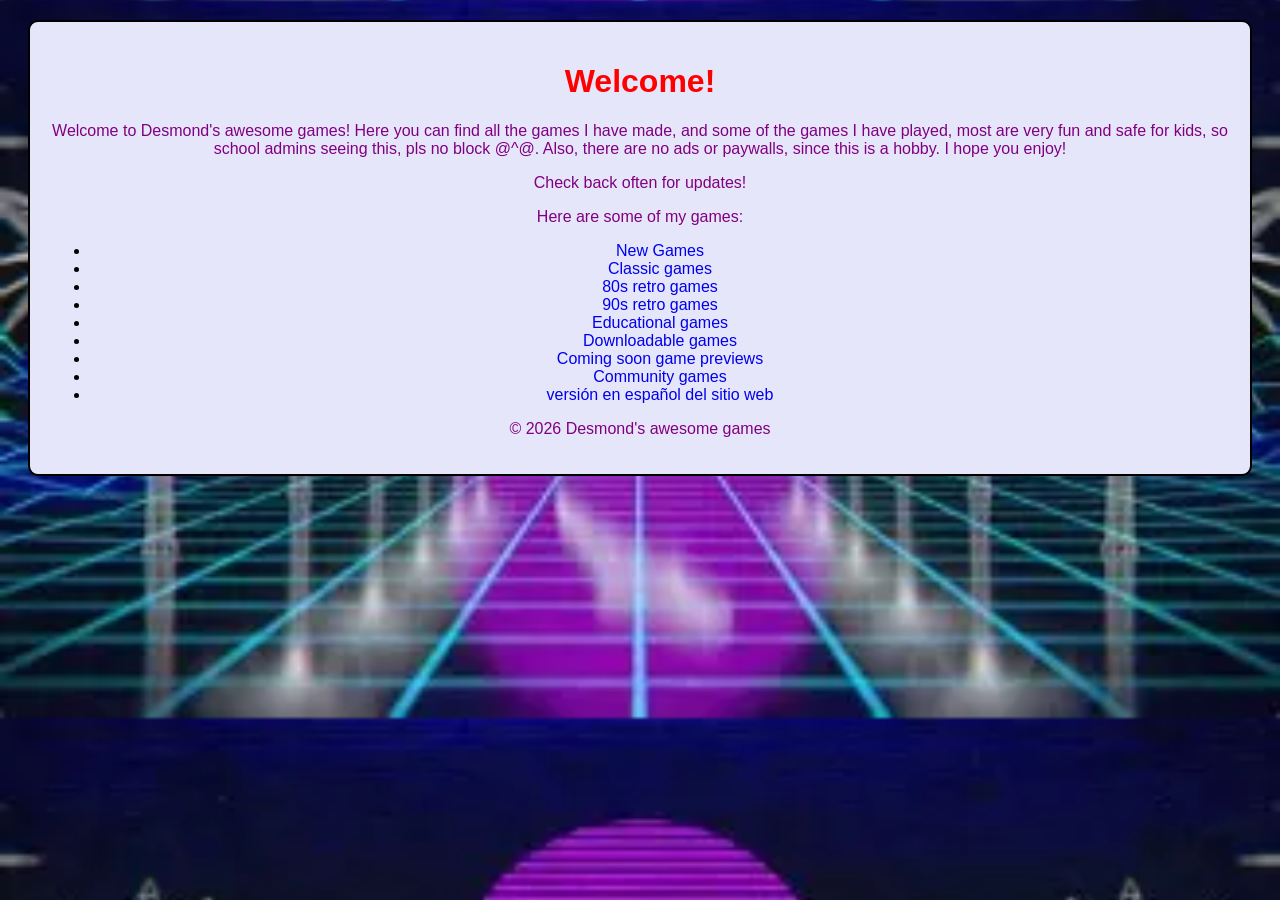
<file: Desmonds_awesome_games.github.io-main/index.html>
<!DOCTYPE html>
<html lang="en">
  <head>
    <title>Desmond's awesome games</title>
    <link rel="icon" href="Favicon.png" type="image/x-icon">
    <link rel="stylesheet" href="styles.css" />
  </head>
  <body>
    <div class="article">
      <h1>Welcome!</h1>
      <p>Welcome to Desmond's awesome games! Here you can find all the games I have made, and some of the games I have played, most are very fun and safe for kids, so school admins seeing this, pls no block @^@. Also, there are no ads or paywalls, since this is a hobby. I hope you enjoy!</p>
      <p>Check back often for updates!</p>
      <p>Here are some of my games:</p>
      <ul>
        <li><a href="Desmonds-awesome-games_downloadable.html">New Games</a></li>
        <li><a href="game files/classic/Desmonds-awesome-games_Classicgames.html">Classic games</a></li>
        <li><a href="Desmonds-awesome-games_80sretro.html">80s retro games</a></li>
        <li><a href="Desmonds-awesome-games_90sretro.html">90s retro games</a></li>
        <li><a href="Desmonds-awesome-games_educational.html">Educational games</a></li>
        <li><a href="Desmonds-awesome-games_downloadable.html">Downloadable games</a></li>
        <li><a href="Desmonds-awesome-games_comingsoon.html">Coming soon game previews</a></li>
        <li><a href="Desmonds-awesome-games_community.html">Community games</a></li>
        <li><a href="#">versión en español del sitio web</a></li>
      </ul>
      <p>© 2026 Desmond's awesome games</p>
    </div>
  </body>

</html>
</file>
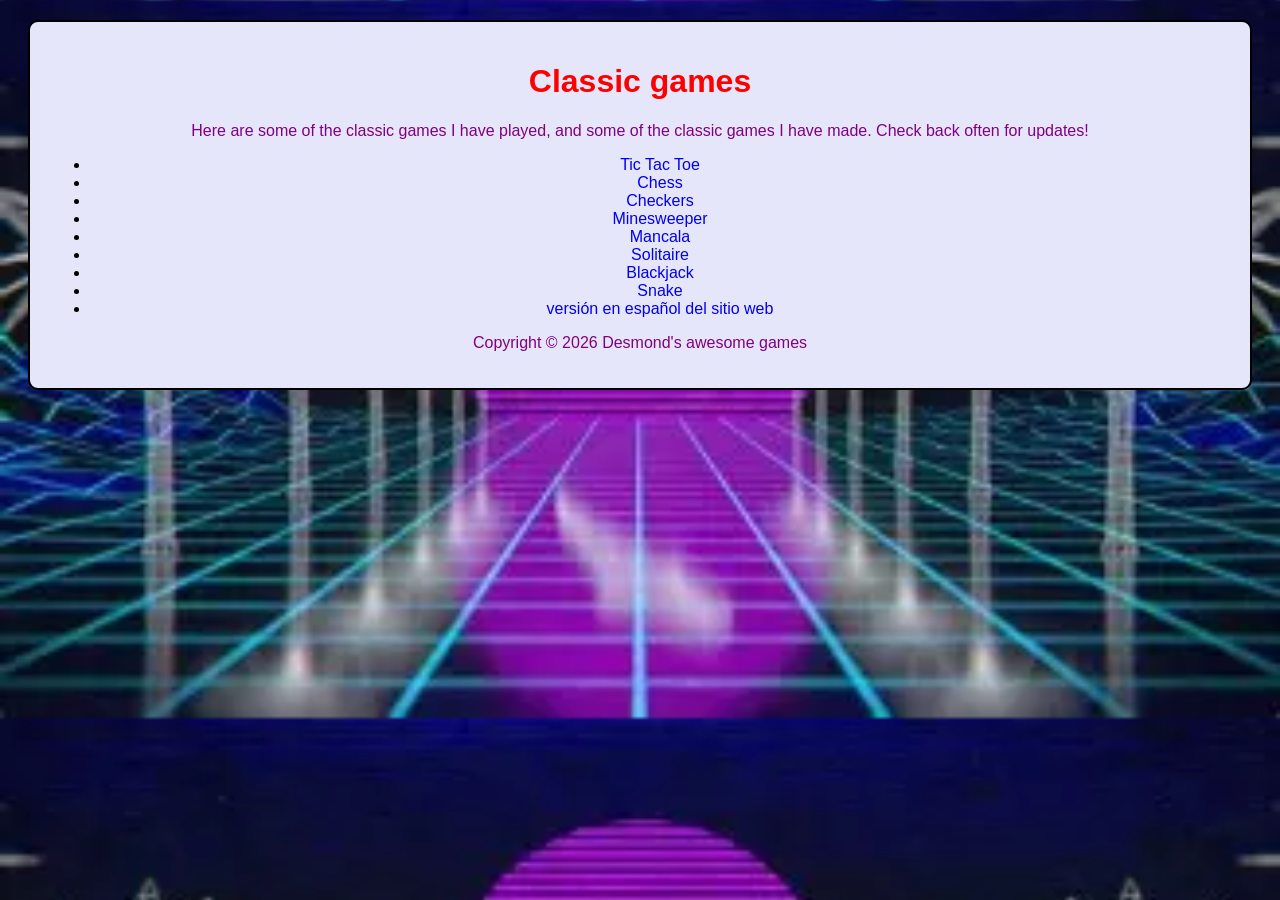
<file: Desmonds_awesome_games.github.io-main/game files/classic/Desmonds-awesome-games_Classicgames.html>
<!DOCTYPE html>
<html lang="en">
  <head>
    <title>Desmond's awesome games - Classic games</title>
    <link rel="icon" href="../../Favicon.png" type="image/x-icon">
    <link rel="stylesheet" href="../../styles.css" />
  </head>
  <body>
    <div class="article">
      <h1>Classic games</h1>
      <p>Here are some of the classic games I have played, and some of the classic games I have made. Check back often for updates!</p>
      <ul>
        <li><a href="tictactoe/Desmonds-awesome-games_TicTacToe.html">Tic Tac Toe</a></li>
        <li><a href="Chess/Desmonds-awesome-games_chess.html">Chess</a></li>
        <li><a href="Desmonds-awesome-games_checkers.html">Checkers</a></li>
        <li><a href="Desmonds-awesome-games_minesweeper.html">Minesweeper</a></li>
        <li><a href="Desmonds-awesome-games_mancala.html">Mancala</a></li>
        <li><a href="Desmonds-awesome-games_solitaire.html">Solitaire</a></li>
        <li><a href="Desmonds-awesome-games_blackjack.html">Blackjack</a></li>
        <li><a href="Desmonds-awesome-games_snake.html">Snake</a></li>
        <li><a href="#">versión en español del sitio web</a></li>
      </ul>
      <p>Copyright © 2026 Desmond's awesome games</p>
    </div>
  </body>
</file>
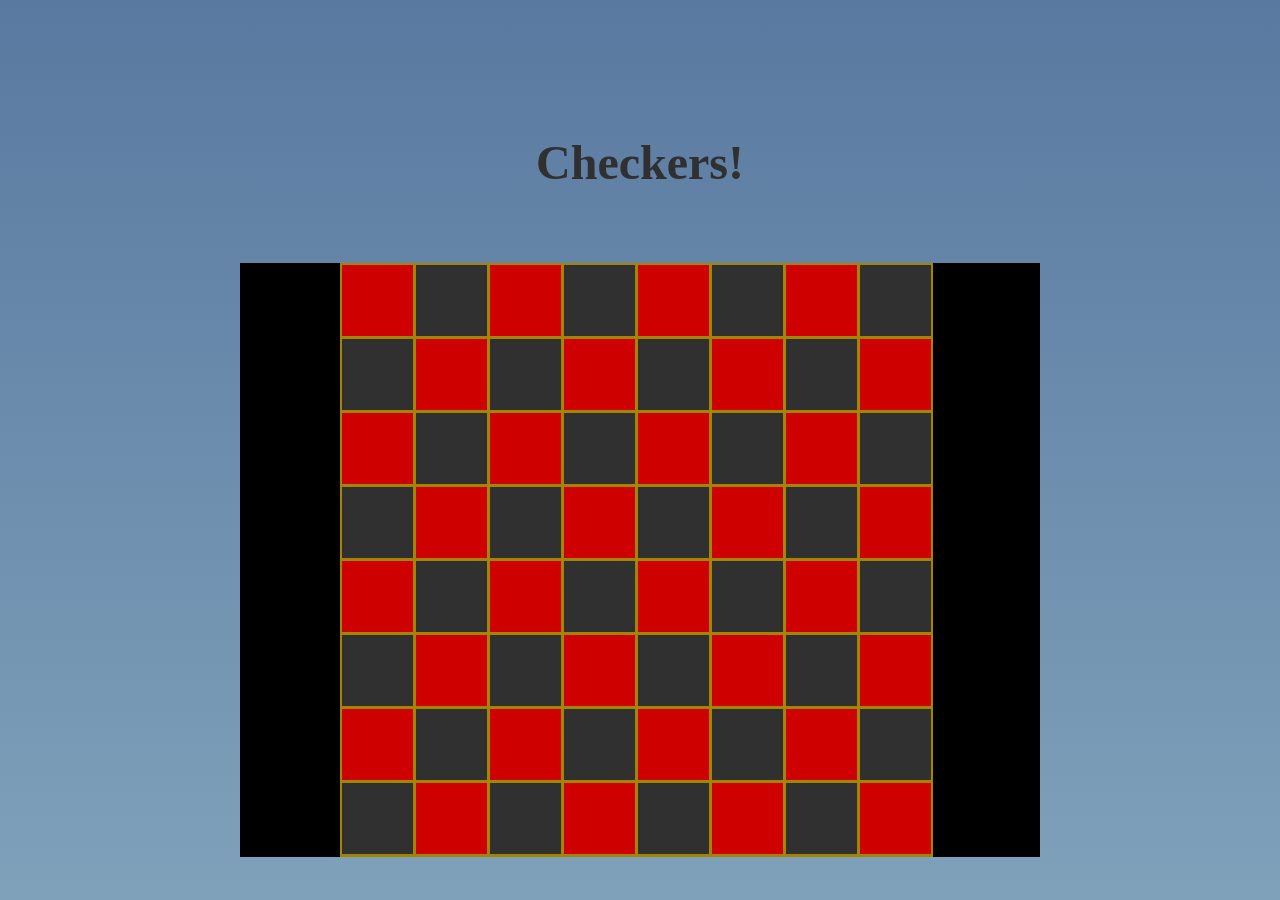
<file: Desmonds_awesome_games.github.io-main/game files/classic/Checkers/checkers.html>
<!doctype html>
<html>
	
<head>
	<meta charset="utf-8">
	<link rel="stylesheet" href="checkers.css">
	<title>Play Checkers!</title>
</head>

<body>
	
	<div class="main">
		<div class="blankSpace"></div>
		<div class="content">
			<span class="title">Checkers!</span><br>
			<span class="title" id = "turn"></span><br><br>
			
				
				<div class="canvasDiv"><canvas id="board" width="800" height="600"></canvas></div>
				
			
		</div>
	</div>
	<script src="pieces.js"></script>
	<script src="board.js"></script>
	<script src="checkers.js"></script>
	<script src="mouse.js"></script>
	
</body>
</html>
</file>
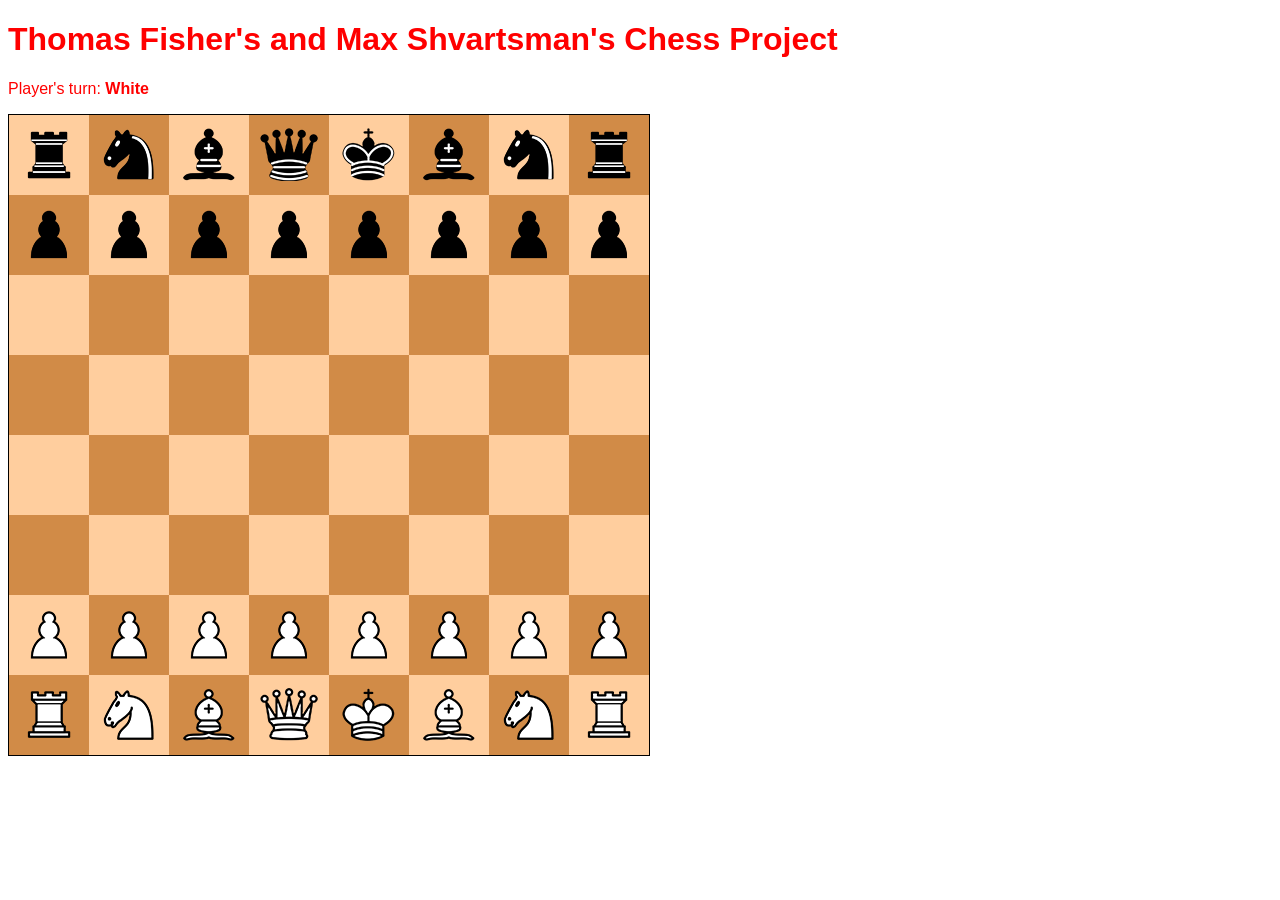
<file: Desmonds_awesome_games.github.io-main/game files/classic/Chess/chess.html>
<!DOCTYPE html>
<html lang="en">
<head>
	<title>Chess - Thomas Fisher (100198032)</title>
	<meta charset="utf-8">
	<link rel="stylesheet" href="css/style.css">
</head>
<body onload="setup();">

<h1>Thomas Fisher's and Max Shvartsman's Chess Project</h1>
<p id="turnInfo">Player's turn: <b>White</b></p>
<section id="board">
    <div class="overlay" id="promotionMessage">
        <div class="overlay-inner">
            <span class="overlay-title">Promotion!</span>
            <p class="overlay-text" id="alertText"></p>
            <ul id="promotionList" class="white">
                <li><a href="#" class="promotion-button queen" onclick="promote('queen');"></a></li>
                <li><a href="#" class="promotion-button castle" onclick="promote('castle');"></a></li>
                <li><a href="#" class="promotion-button bishop" onclick="promote('bishop');"></a></li>
                <li><a href="#" class="promotion-button knight" onclick="promote('knight');"></a></li>
            </ul>
        </div>
    </div>
	<div class="overlay" id="errorMessage">
		<div class="overlay-inner">
			<span class="overlay-title">Error!</span>
			<p class="overlay-text" id="errorText"></p>
			<a href="#" class="overlay-button" onclick="closeError();">Close</a>
		</div>
	</div>
	<div class="overlay" id="endMessage">
		<div class="overlay-inner">
			<span class="overlay-title">Game Over!</span>
			<p class="overlay-text" id="endText"></p>
			<a href="#" class="overlay-button" onclick="newGame();">New Game</a>
		</div>
	</div>
</section>

<script type="text/javascript" src="js/scripts.js"></script>

</body>
</html>
</file>
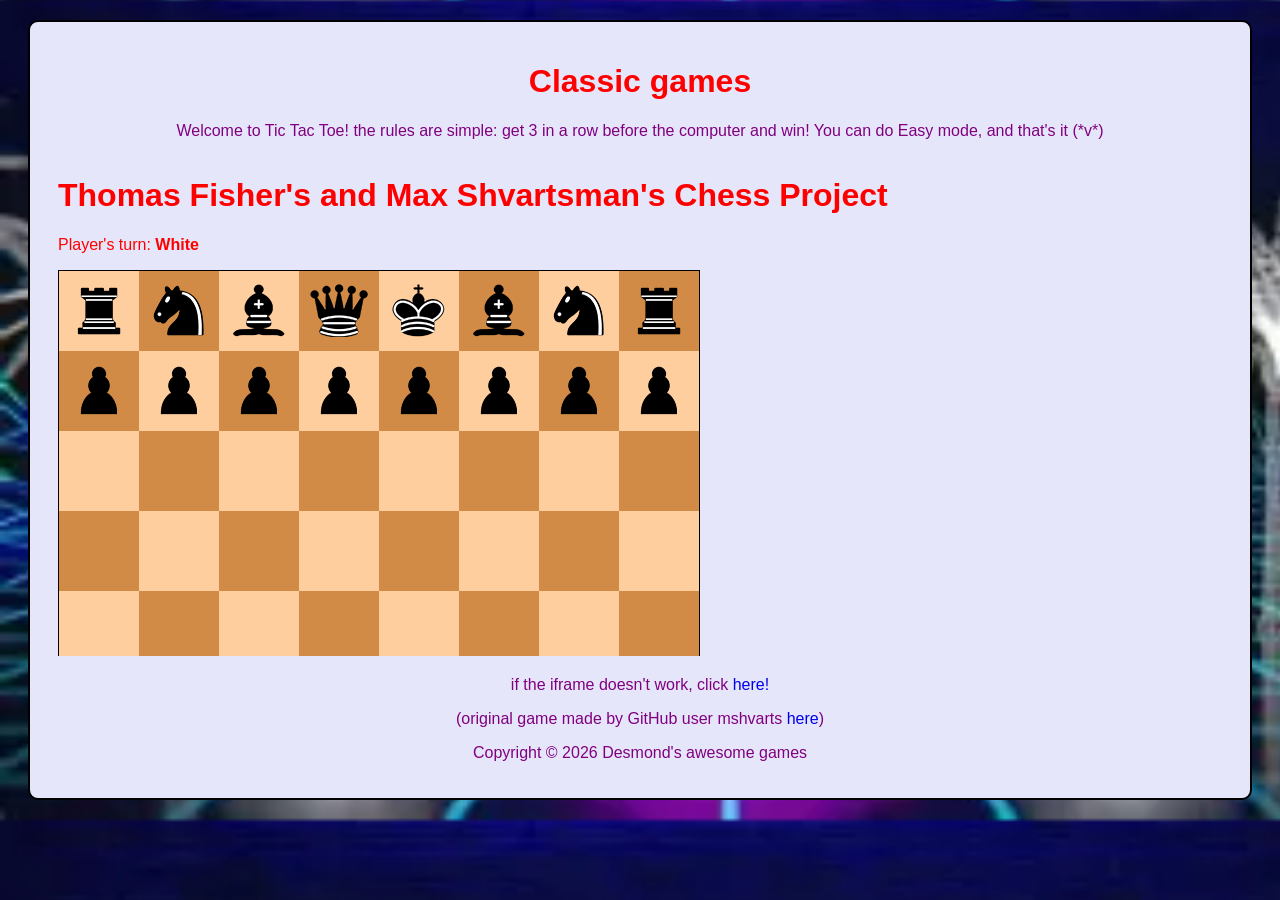
<file: Desmonds_awesome_games.github.io-main/game files/classic/Chess/Desmonds-awesome-games_chess.html>
<!DOCTYPE html>
<html lang="en">
  <head>
    <title>Desmond's awesome games - 2 player chess</title>
    <link rel="icon" href="../../../Favicon.png" type="image/x-icon">
    <link rel="stylesheet" href="../../../styles.css" />
  </head>
  <body>
    <div class="article">
      <h1>Classic games</h1>
      <p>Welcome to Tic Tac Toe! the rules are simple: get 3 in a row before the computer and win! You can do Easy mode, and that's it (*v*)</p>
<iframe src="chess.html" name="myframe" width="500" height="50%"></iframe>
<p>if the iframe doesn't work, click <a href = "chess.html">here!</a>
<p>(original game made by GitHub user mshvarts <a href = "https://mshvarts.github.io/Chess/">here</a>)</p>
      
      <p>Copyright © 2026 Desmond's awesome games</p>
    </div>
  </body>
</file>
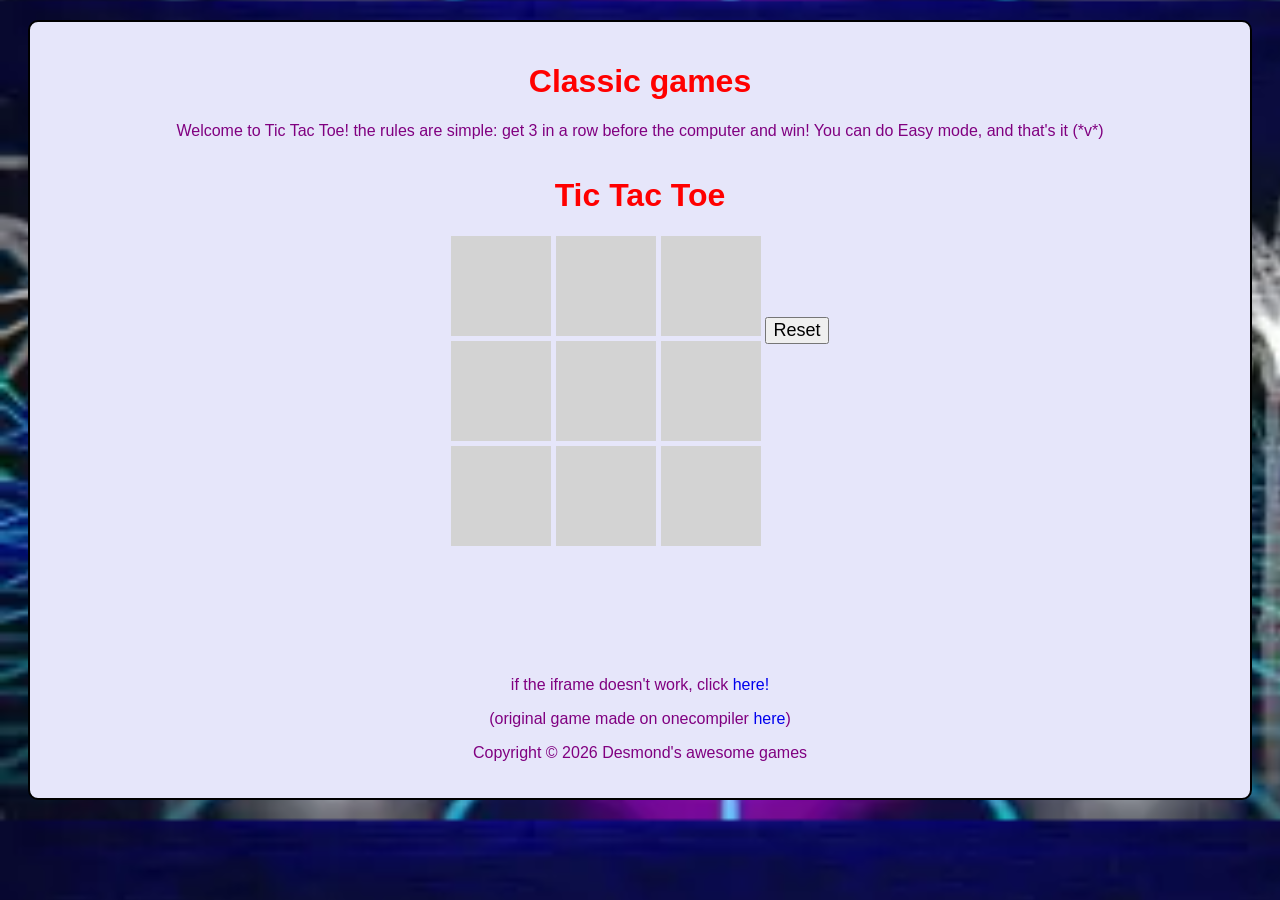
<file: Desmonds_awesome_games.github.io-main/game files/classic/Tictactoe/Desmonds-awesome-games_TicTacToe.html>
<!DOCTYPE html>
<html lang="en">
  <head>
    <title>Desmond's awesome games - TicTacToe</title>
    <link rel="icon" href="../../../Favicon.png" type="image/x-icon">
    <link rel="stylesheet" href="../../../styles.css" />
  </head>
  <body>
    <div class="article">
      <h1>Classic games</h1>
      <p>Welcome to Tic Tac Toe! the rules are simple: get 3 in a row before the computer and win! You can do Easy mode, and that's it (*v*)</p>
<iframe src="tictactoe.html" name="myframe" width="500" height="500"></iframe>
<p>if the iframe doesn't work, click <a href = "tictactoe.html">here!</a>
<p>(original game made on onecompiler <a href = "https://onecompiler.com/html/42b65uz7m">here</a>)</p>
      
      <p>Copyright © 2026 Desmond's awesome games</p>
    </div>
  </body>
</file>
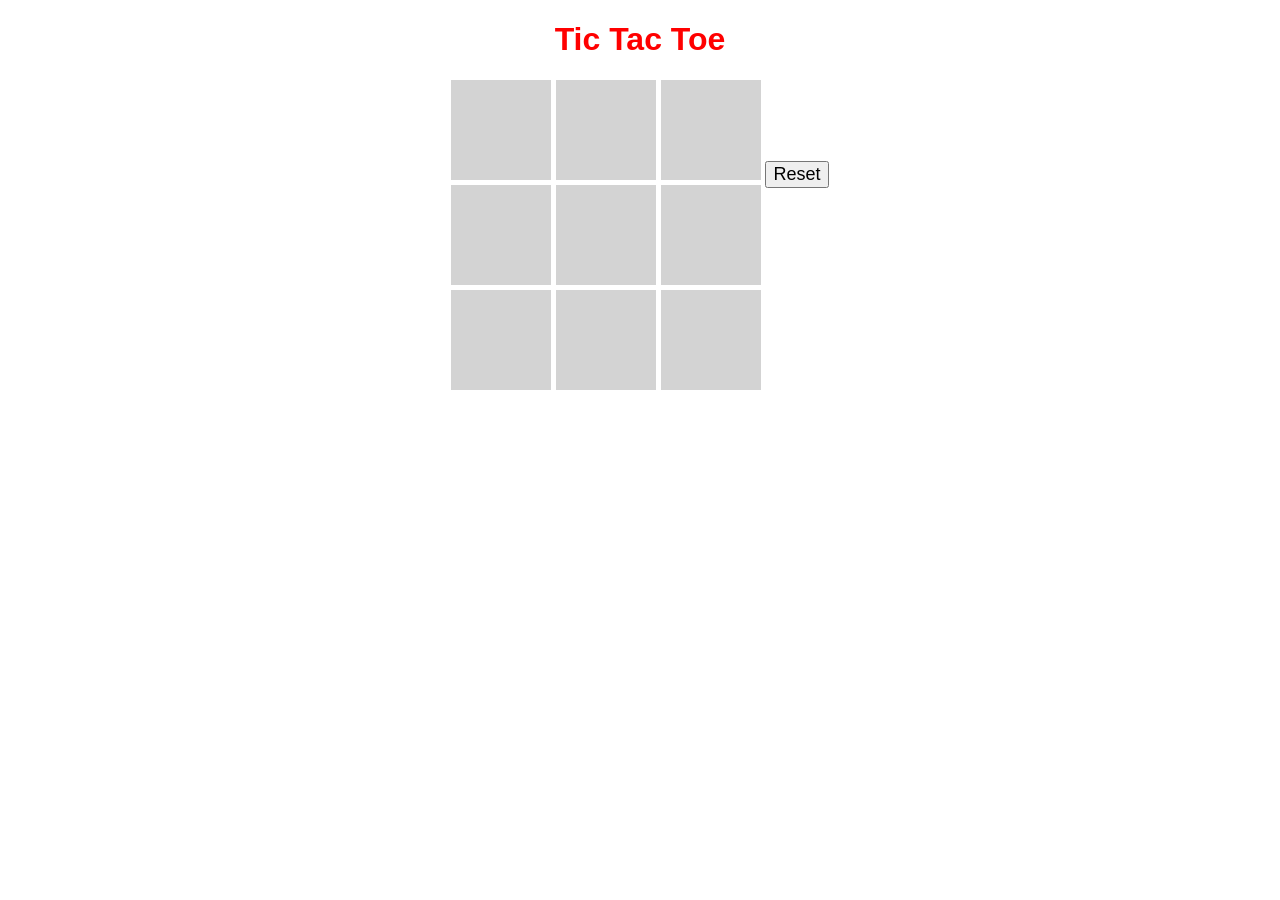
<file: Desmonds_awesome_games.github.io-main/game files/classic/Tictactoe/tictactoe.html>
<!DOCTYPE html>
<html lang="en">
<head>
    <meta charset="UTF-8">
    <meta name="viewport" content="width=device-width, initial-scale=1.0">
    <title>Tic Tac Toe</title>
    <link rel="stylesheet" href="tictactoe.css">
</head>
<body>
    <div class="container">
        <h1>Tic Tac Toe</h1>
        <div class="board">
            <div class="cell" id="1"></div>
            <div class="cell" id="2"></div>
            <div class="cell" id="3"></div>
            <div class="cell" id="4"></div>
            <div class="cell" id="5"></div>
            <div class="cell" id="6"></div>
            <div class="cell" id="7"></div>
            <div class="cell" id="8"></div>
            <div class="cell" id="9"></div>
        </div>
        <button onclick="reset()">Reset</button>
    </div>

    <script src="tictactoe.js"></script>
</body>
</html>
</file>
<file: Desmonds_awesome_games.github.io-main/styles.css>
/*
  Use the following to include this css file
  <link rel="stylesheet" href="styles.css" />
*/
h1 {
  color: red;
  font-family: "Comic Sans MS", "Comic Sans", cursive, sans-serif;
  text-align: center;
}
p {
  color: purple;
  font-family: "Comic Sans MS", "Comic Sans", cursive, sans-serif;
  text-align: center;
}
.article {
  background-color: lavender;
  border: 2px solid black;
  border-radius: 10px;
  padding: 20px;
  margin: 20px;
}
body {
  background-image: url('Vaporwave.jpg');
  background-size: cover;
}
a {
  color: gree;
  font-family: "Comic Sans MS", "Comic Sans", cursive, sans-serif;
  text-decoration: none;
}
li {
  color: black;
  font-family: "Comic Sans MS", "Comic Sans", cursive, sans-serif;
  text-align: center;
}
iframe {
  border: none;
  width: 100%;
  height: 500px;
}
</file>
<file: Desmonds_awesome_games.github.io-main/game files/classic/Checkers/checkers.css>
html,body {margin: 0px; padding:0px; width: 100%; min-height: 100%; height: 100%;}

div.main {width:100%; height:100%; background-image: linear-gradient(#5979a0, #7fa1ba); background-size: cover; color:#2d2d2d;}
div.blankSpace {width:100%; height: 15%;}
div.content {margin: auto; width: 800px; height: 600px; text-align: center;}

span.title {color: #303030; font-weight: bold; font-size: 36pt;}

.outerDiv {position:absolute; background-color:blue;}
.redScoreDiv {position:relative; width:300px; height:600px; top:0px; left:0px; background-color:indianred;}
.canvasDiv {width:800px; height:600px; top:0px; left:0px;}
.blackScoreDiv {position:relative; width:300px; height:600px; top:0px; left:1100; background-color:grey;}
</file>
<file: Desmonds_awesome_games.github.io-main/game files/classic/Chess/css/style.css>
html, body{
	font-family: "Comic Sans MS", "Comic Sans", cursive, sans-serif;
    	color: Red;
}

*{
	box-sizing: border-box;
}

#board{
	border: 1px solid #000;
	width:642px;
	height:642px;
	position:relative;
}

#board .square{
	background-image:url("../img/pieces.png");
	background-size:600% 200%;
	width:80px;
	height:80px;
	float:left;
	cursor:pointer;
	z-index:10;
	position:relative;
}

#board .square.empty{
	background-image:none;
}

#board .square.light{
	background-color:#ffce9e;
}

#board .square.dark{
	background-color:#d18b47;
}

#board .square.selected{
	box-shadow: 0 0 2px #0000ff, 0 0 4px #0000ff inset;
	z-index:20;
}

#board .square.black-king{
	background-position:0% 100%;
}

#board .square.black-queen{
	background-position:20% 100%;
}

#board .square.black-bishop{
	background-position:40% 100%;
}

#board .square.black-knight{
	background-position:60% 100%;
}

#board .square.black-castle{
	background-position:80% 100%;
}

#board .square.black-pawn{
	background-position:100% 100%;
}

#board .square.white-king{
	background-position:0% 0%;
}

#board .square.white-queen{
	background-position:20% 0%;
}

#board .square.white-bishop{
	background-position:40% 0%;
}

#board .square.white-knight{
	background-position:60% 0%;
}

#board .square.white-castle{
	background-position:80% 0%;
}

#board .square.white-pawn{
	background-position:100% 0%;
}

#board .overlay{
	background-color:rgba(0,0,0,0.6);
	position:absolute;
	height:100%;
	width:100%;
	z-index:0;
	opacity:0;
    webkit-transition: all .3s ease-out;
    -moz-transition: all .3s ease-out;
    -ms-transition: all .3s ease-out;
    -o-transition: all .3s ease-out;
    transition: all .3s ease-out;
}

#board .overlay.show{
	opacity:1;
	z-index:100;
}

#board .overlay .overlay-inner{
	position:absolute;
	top:0;
	left:0;
	right:0;
	bottom:0;
	margin:auto;
	width:400px;
	height:190px;
	background:#fff;
	border-radius:15px;
	padding:15px;
	box-shadow:0 0 10px rgba(0,0,0,0.3);
	text-align:center;
}

#board .overlay .overlay-title{
	display:block;
	font-weight:bold;
	line-height:32px;
	font-size:20px;
}

#board .overlay .overlay-text{
	line-height:22px;
	font-size:16px;
}

#board .overlay .overlay-button{
	display:inline-block;
	line-height:34px;
	padding: 0 12px;
	color:#fff;
	background:#049eff;
	border-radius:5px;
	text-decoration:none;
	margin-top:10px;
}


#board #promotionList{
	margin:0;
	padding:20px 0;
	list-style-type:none;
	text-align:center;
}

#board #promotionList li{
	display:inline-block;
	padding:0 5px;
}

#board #promotionList li a{
	background-image:url("../img/pieces.png");
	background-size:600% 200%;
	width:60px;
	height:60px;
	display:block;
}

#board #promotionList.white li a.queen{
	background-position:20% 0%;
}

#board #promotionList.white li a.castle{
	background-position:80% 0%;
}

#board #promotionList.white li a.bishop{
	background-position:40% 0%;
}

#board #promotionList.white li a.knight{
	background-position:60% 0%;
}

#board #promotionList.black li a.queen{
	background-position:20% 100%;
}

#board #promotionList.black li a.castle{
	background-position:80% 100%;
}

#board #promotionList.black li a.bishop{
	background-position:40% 100%;
}

#board #promotionList.black li a.knight{
	background-position:60% 100%;
}
</file>
<file: Desmonds_awesome_games.github.io-main/game files/classic/Tictactoe/tictactoe.css>
.container {
    text-align: center;
}

.board {
    display: inline-grid;
    grid-template-columns: repeat(3, 100px);
    grid-gap: 5px;
}

.cell {
    width: 100px;
    height: 100px;
    background-color: lightgray;
    display: flex;
    justify-content: center;
    align-items: center;
    font-size: 36px;
    cursor: pointer;
}

button {
    margin-top: 20px;
    font-size: 18px;
}
h1{
    font-family: "Comic Sans MS", "Comic Sans", cursive, sans-serif;
    color: Red;
</file>
